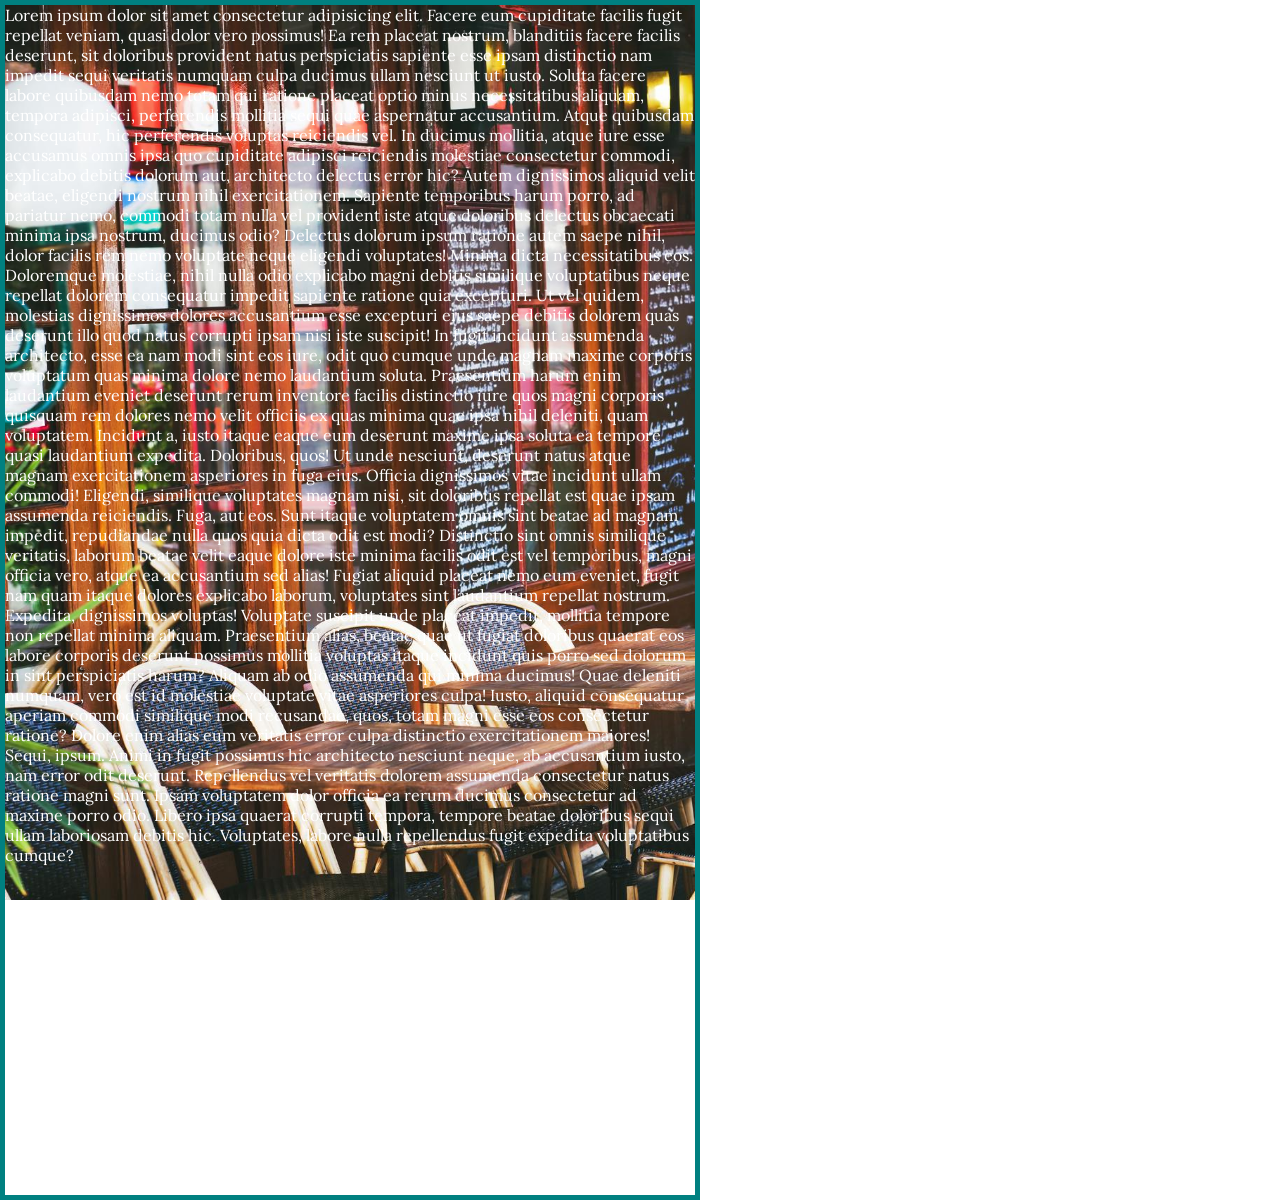
<file: session_2/index.html>
<!doctype html>
<html lang="en">
  <head>
    <meta charset="UTF-8" />
    <meta name="viewport" content="width=device-width, initial-scale=1.0" />

<!--  google-fonts link -->
<link rel="preconnect" href="https://fonts.googleapis.com">
<link rel="preconnect" href="https://fonts.gstatic.com" crossorigin>
<link href="https://fonts.googleapis.com/css2?family=Lora:ital,wght@0,400..700;1,400..700&family=Playwrite+NZ+Guides&display=swap"
 rel="stylesheet">


    <title>Document</title>


<!-- <style>
p{
    color: red;
}
</style> -->


<link rel="stylesheet" href="style.css">
  </head>
  <body>
   

<!-- <div class="test"> -->
    <!-- <p>Lorem ipsum dolor sit amet.</p> -->

<!-- <p class="par ">Lorem, ipsum dolor sit amet consectetur adipisicing elit. Culpa, nemo.</p>

<p>Lorem, ipsum dolor sit amet consectetur adipisicing elit. Culpa, nemo.</p> -->
<!-- </div> -->


<!-- <p class="tes-f">Lorem ipsum dolor sit amet, consectetur adipisicing elit. Impedit nam voluptatum maiores eaque voluptas enim.</p> -->

<!-- <div class="font-family">
  

<p>Lorem, ipsum dolor sit amet consectetur adipisicing elit. Nostrum odit culpa, recusandae nobis tempore id ipsam ratione! Quibusdam eligendi blanditiis nesciunt aliquam quas sed neque distinctio! Voluptatum at, assumenda provident praesentium quas consectetur laudantium ratione ea temporibus dolore! Dolore voluptas, assumenda soluta numquam doloribus harum vero qui quas iste enim blanditiis a obcaecati quod molestiae et at consequuntur, reiciendis consectetur. Adipisci facilis dolore magnam, optio suscipit molestias nostrum eius iste esse distinctio quibusdam consequatur, eaque voluptate quas tenetur obcaecati totam veritatis quod fuga. Obcaecati id quas exercitationem accusantium totam? Minus sit doloribus autem odit aliquid eius incidunt error maiores quia?</p>


</div>


<p class="tes-f">Lorem ipsum dolor sit amet, consectetur adipisicing elit. Impedit nam voluptatum maiores eaque voluptas enim.</p>

 -->






<div class="margin">
<!-- <p>Lorem ipsum, dolor sit amet consectetur adipisicing elit. Aliquam, debitis!</p> -->



<p>Lorem ipsum dolor sit amet consectetur adipisicing elit. Facere eum cupiditate facilis fugit repellat veniam, quasi dolor vero possimus! Ea rem placeat nostrum, blanditiis facere facilis deserunt, sit doloribus provident natus perspiciatis sapiente esse ipsam distinctio nam impedit sequi veritatis numquam culpa ducimus ullam nesciunt ut iusto. Soluta facere labore quibusdam nemo totam qui ratione placeat optio minus necessitatibus aliquam, tempora adipisci, perferendis mollitia sequi quae aspernatur accusantium. Atque quibusdam consequatur, hic perferendis voluptas reiciendis vel. In ducimus mollitia, atque iure esse accusamus omnis ipsa quo cupiditate adipisci reiciendis molestiae consectetur commodi, explicabo debitis dolorum aut, architecto delectus error hic? Autem dignissimos aliquid velit beatae, eligendi nostrum nihil exercitationem. Sapiente temporibus harum porro, ad pariatur nemo, commodi totam nulla vel provident iste atque doloribus delectus obcaecati minima ipsa nostrum, ducimus odio? Delectus dolorum ipsum ratione autem saepe nihil, dolor facilis rem nemo voluptate neque eligendi voluptates! Minima dicta necessitatibus eos. Doloremque molestiae, nihil nulla odio explicabo magni debitis similique voluptatibus neque repellat dolorem consequatur impedit sapiente ratione quia excepturi. Ut vel quidem, molestias dignissimos dolores accusantium esse excepturi eius saepe debitis dolorem quas deserunt illo quod natus corrupti ipsam nisi iste suscipit! In fugit incidunt assumenda architecto, esse ea nam modi sint eos iure, odit quo cumque unde magnam maxime corporis voluptatum quas minima dolore nemo laudantium soluta. Praesentium harum enim laudantium eveniet deserunt rerum inventore facilis distinctio iure quos magni corporis quisquam rem dolores nemo velit officiis ex quas minima quae ipsa nihil deleniti, quam voluptatem. Incidunt a, iusto itaque eaque eum deserunt maxime ipsa soluta ea tempore quasi laudantium expedita. Doloribus, quos! Ut unde nesciunt, deserunt natus atque magnam exercitationem asperiores in fuga eius. Officia dignissimos vitae incidunt ullam commodi! Eligendi, similique voluptates magnam nisi, sit doloribus repellat est quae ipsam assumenda reiciendis. Fuga, aut eos. Sunt itaque voluptatem omnis sint beatae ad magnam impedit, repudiandae nulla quos quia dicta odit est modi? Distinctio sint omnis similique veritatis, laborum beatae velit eaque dolore iste minima facilis odit est vel temporibus, magni officia vero, atque ea accusantium sed alias! Fugiat aliquid placeat nemo eum eveniet, fugit nam quam itaque dolores explicabo laborum, voluptates sint laudantium repellat nostrum. Expedita, dignissimos voluptas! Voluptate suscipit unde placeat impedit, mollitia tempore non repellat minima aliquam. Praesentium alias, beatae quae ut fugiat doloribus quaerat eos labore corporis deserunt possimus mollitia voluptas itaque incidunt quis porro sed dolorum in sint perspiciatis harum? Aliquam ab odio assumenda qui minima ducimus! Quae deleniti numquam, vero est id molestiae voluptate vitae asperiores culpa! Iusto, aliquid consequatur aperiam commodi similique modi recusandae, quos, totam magni esse eos consectetur ratione? Dolore enim alias eum veritatis error culpa distinctio exercitationem maiores! Sequi, ipsum. Animi in fugit possimus hic architecto nesciunt neque, ab accusantium iusto, nam error odit deserunt. Repellendus vel veritatis dolorem assumenda consectetur natus ratione magni sunt. Ipsam voluptatem dolor officia ea rerum ducimus consectetur ad maxime porro odio. Libero ipsa quaerat corrupti tempora, tempore beatae doloribus sequi ullam laboriosam debitis hic. Voluptates, labore nulla repellendus fugit expedita voluptatibus cumque?</p>
</div>










  </body>
</html>
</file>
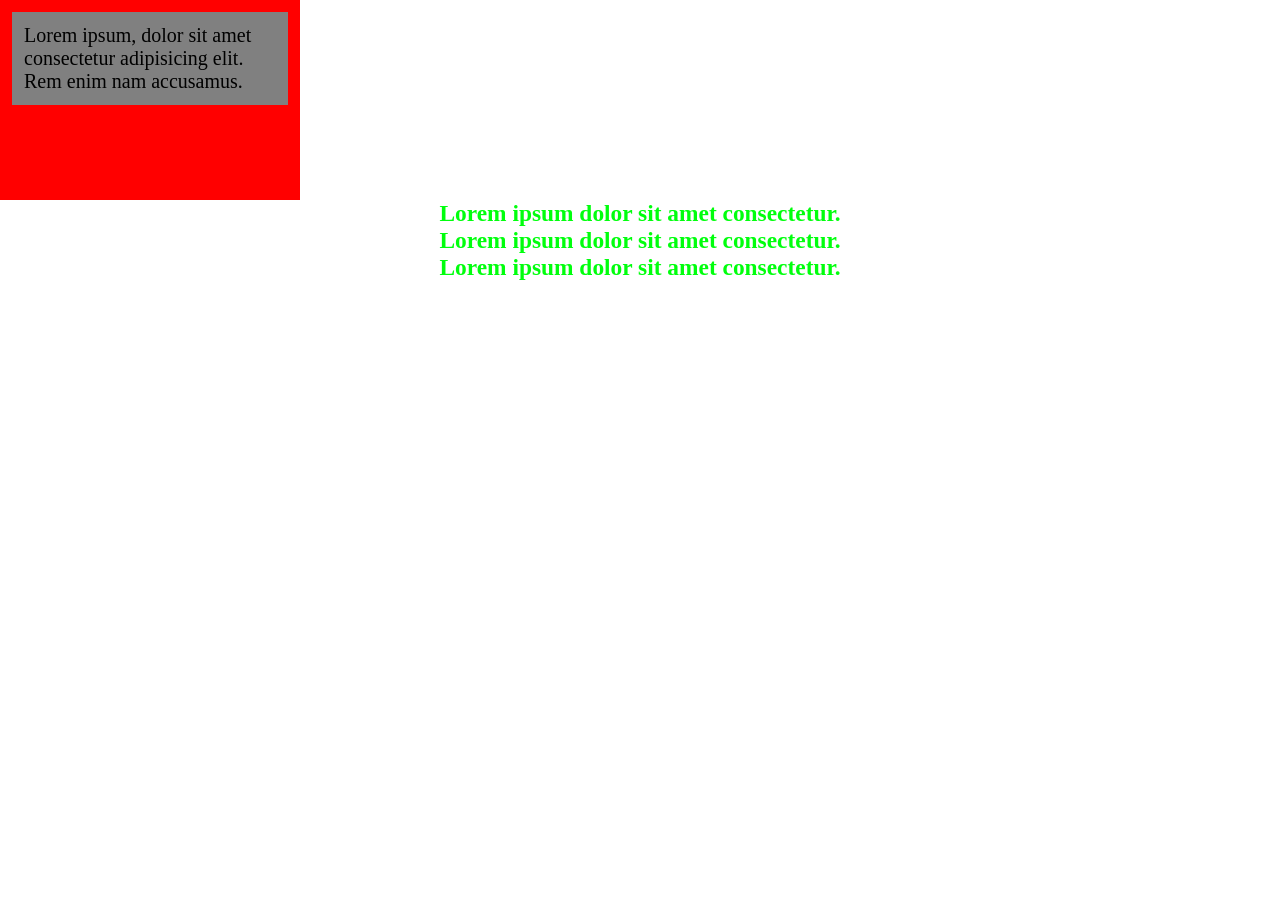
<file: session_3/index.html>
<!DOCTYPE html>
<html lang="en">
<head>
    <meta charset="UTF-8">
    <meta name="viewport" content="width=device-width, initial-scale=1.0">
    <title>Document</title>
    <link rel="stylesheet" href="style.css">
</head>
<body>



  <!--position-->  
  <!-- <p>Lorem ipsum dolor sit amet consectetur adipisicing elit. Beatae, laborum!</p>  
<div class="conatiner">
    <div class="parent">
        <p>Lorem ipsum dolor sit amet consectetur adipisicing elit.</p>

    <div class="test">
   </div>
        <p>Lorem ipsum dolor sit amet consectetur adipisicing elit.</p>

</div>
</div>
  <p>Lorem ipsum dolor sit amet consectetur adipisicing elit. Beatae, laborum!</p>  

<div class="fix"></div>
<h2>welcome </h2>

<p>Lorem ipsum dolor, sit amet consectetur adipisicing elit. Iusto enim doloribus, dolor vero voluptas dolorem minima tempora veritatis. Illum quibusdam, corrupti quae obcaecati tenetur distinctio beatae unde aut saepe minus maxime debitis earum aliquam dignissimos voluptatem, reiciendis atque? In eaque amet dolore, atque iste magni dolores sint voluptatem, harum ab quae ea praesentium veritatis quam? Vitae, sunt. Reprehenderit odio ipsum doloribus exercitationem laborum similique deleniti saepe minus dolor vel fugit, quas labore totam temporibus aut, illo minima rerum reiciendis esse accusamus architecto consequatur accusantium nesciunt. At obcaecati ea, dicta porro velit, magni fugiat quam quod quasi tempore reiciendis itaque consequatur deserunt dolorum doloremque perspiciatis! Animi magni omnis nostrum? Cumque porro quae sunt suscipit delectus veniam sint, illum earum saepe eos dolorum a placeat, cum libero laboriosam vel alias omnis necessitatibus aut qui. Esse, sint ipsum? Minima voluptatum reprehenderit sequi saepe adipisci eum unde aliquam laborum, sunt placeat omnis quam eos earum, dolore tempore, rem ipsum ad. Eos explicabo accusantium officiis perspiciatis. Laudantium necessitatibus, cumque temporibus excepturi pariatur voluptas ullam maiores illum fuga eos vel? Aut ratione iure repudiandae ea asperiores deleniti numquam id aperiam blanditiis temporibus obcaecati amet, maiores sit itaque magni quod quis nesciunt repellat similique voluptatum odit provident possimus dolorum. Reprehenderit dicta laborum dolores voluptatibus debitis voluptates corrupti unde, qui nisi harum quisquam blanditiis eos non minus placeat enim voluptate corporis repellendus ullam saepe nemo ipsum libero sed. Sequi maiores ad sit repellat, id numquam. Accusamus atque quas asperiores distinctio exercitationem nam voluptatibus in eius ipsum velit possimus reiciendis inventore soluta voluptatum ratione, veritatis tempora repellendus ea aut? Quibusdam beatae facere earum. Cum nisi, dolorem eligendi aut distinctio perferendis. Nulla nostrum doloremque hic aperiam commodi odio, aut voluptatum velit adipisci, amet quam tempora deserunt soluta expedita labore aliquam placeat nisi maxime distinctio accusamus porro ab perferendis? At voluptates, eos sapiente nostrum illo molestias officiis aut? Pariatur tenetur harum, ipsum sequi ea similique esse provident delectus! Totam nihil reiciendis excepturi vel quo magni maxime, magnam aspernatur sequi sapiente eligendi hic, ratione temporibus id eveniet similique aperiam praesentium cumque laboriosam, earum modi? Illum quidem esse nostrum qui accusantium vitae. Repudiandae perferendis maiores quis mollitia in enim unde, cupiditate ipsa blanditiis deleniti necessitatibus aspernatur sapiente possimus inventore libero obcaecati repellendus aperiam qui nemo eveniet eius perspiciatis laudantium distinctio repellat. Saepe accusantium est natus sunt in, eius optio totam quod deleniti maxime iure aspernatur illo ab atque voluptatibus aliquam dolor laborum eos omnis modi quo quam necessitatibus temporibus distinctio. Sunt ratione esse illo distinctio debitis sint possimus voluptate rem excepturi iste? Vero quasi quos aut necessitatibus vitae tempora eius, cumque assumenda modi provident aliquam veritatis aspernatur corrupti. Labore cupiditate consequuntur ipsa, praesentium cum eaque tempore voluptates iusto ad nesciunt, maiores, dicta quibusdam optio vel. Consequatur placeat nobis, accusantium ratione ipsam, eum at corrupti temporibus saepe error, sint possimus voluptatem ullam cupiditate quibusdam porro et nesciunt unde non quisquam architecto? Minus, quis iusto eaque culpa unde esse voluptate eius commodi accusamus laboriosam. Earum commodi ullam, temporibus tenetur fugit asperiores qui explicabo dolor maiores tempore aut cumque adipisci nobis eaque possimus blanditiis error enim perferendis necessitatibus nisi repellendus nesciunt cupiditate placeat libero. Sequi tenetur quis tempore repellat repellendus sint! Deserunt ab nesciunt dolores quis atque consectetur eveniet, tempora recusandae cumque ut ducimus quasi quisquam. Temporibus fuga nemo soluta non inventore beatae hic exercitationem quis odit qui, in amet? Deleniti ipsa odit, at deserunt, autem dolorum numquam illo, dolorem veritatis aut vitae. Expedita, dolor distinctio nesciunt sunt recusandae dolorum ratione, tempore assumenda dicta amet eligendi ipsum totam illo dolores harum ea deserunt sed nam rem repellat. Tenetur nam rem eum eveniet, provident dolor sint natus aliquid cupiditate deleniti. Ab repellat molestiae, cum magni in consequuntur adipisci soluta deserunt non incidunt enim iure. Ipsa eligendi hic nulla? Nulla, doloribus qui laudantium maxime nam, molestias optio, eum harum amet unde quaerat est magnam quam iste culpa labore voluptates eligendi. Sapiente blanditiis aliquid rerum consectetur, eos adipisci nesciunt? Nulla itaque voluptas maxime, animi nesciunt distinctio, non porro assumenda natus doloremque tempore dolorum sit odit expedita. Similique, sit laboriosam. Veritatis voluptatibus cumque fugiat vel inventore repellendus, beatae nemo sequi quibusdam nulla, officiis possimus. Aperiam ullam vitae qui totam, quaerat a? Adipisci quos recusandae at error provident, facere possimus sit fuga earum praesentium ut quod eum quae nesciunt ex ea eius saepe incidunt, placeat harum laudantium et. Vero sint, excepturi, illum amet ipsam mollitia facere totam odio voluptatem voluptas quae! Voluptatum temporibus at ipsa suscipit eum magnam voluptates ad et porro sit sequi aliquid saepe quis eligendi laborum quod unde, aliquam similique accusantium nesciunt numquam iste. Earum ipsam ipsa porro quisquam quos harum aperiam magnam, asperiores unde ipsum, magni optio, doloribus voluptas adipisci a maiores fuga alias. Sapiente, dolore. Quia suscipit eius provident qui temporibus soluta recusandae eligendi officia, perferendis explicabo impedit eveniet. Nemo, enim ratione necessitatibus culpa atque similique cupiditate. Omnis alias quam animi impedit distinctio voluptate molestias tenetur ducimus ipsam. Blanditiis nisi dolorum mollitia eaque quam dolores quia ut fugiat, temporibus accusamus laborum, alias eum. Magni, eveniet error. Aperiam laudantium harum iusto et necessitatibus vel. Ab, quaerat, quam fugiat quas quod cupiditate obcaecati non odio incidunt vero, sapiente dolorem quisquam officia eum aut ratione blanditiis repudiandae deleniti illum harum recusandae laudantium at ipsam tenetur. Tenetur sapiente pariatur quam ad explicabo natus delectus, ipsum saepe eaque eveniet laboriosam maiores assumenda modi doloribus reprehenderit a provident similique aliquam suscipit consequatur. Nisi, atque soluta ducimus dolor ipsa non at beatae in similique corporis labore tenetur expedita distinctio incidunt porro totam quidem fugiat quo voluptas vitae laborum doloribus! Incidunt necessitatibus at iusto doloribus, earum ex asperiores culpa quaerat perspiciatis tempora architecto magnam dolorum laborum ipsam officiis veniam reiciendis quia soluta nisi iure provident molestiae! Ipsa tenetur illo corporis, similique quod assumenda aliquid saepe soluta aperiam voluptatum magni animi fugit obcaecati voluptas, exercitationem sint ab cumque! Repellat eius aspernatur illum. Illo harum, quis perspiciatis maiores ut corporis odit, inventore aliquid consectetur, nobis aperiam corrupti vero tempora non ducimus est velit commodi? Corrupti ratione ullam repudiandae eius reprehenderit non porro, tempore ipsa perspiciatis suscipit vel sequi repellat eum, nulla quidem eligendi quaerat laudantium veritatis. Ullam, consequatur! Aliquam consectetur perferendis repellendus architecto doloremque illum, eum ab veritatis qui. Dignissimos, provident vero voluptatum error saepe maxime quidem laborum pariatur consequuntur porro neque cumque expedita quisquam perferendis soluta odio non maiores dicta obcaecati, fuga corporis iusto quaerat? Porro magnam iure nemo dolores voluptas cum voluptatem culpa ex! Quis veritatis nisi, fugiat eos sunt nihil excepturi odio porro officiis distinctio facilis odit earum neque recusandae obcaecati maiores labore vitae quas inventore iure impedit quam sed animi et! Vel tempora natus incidunt, nam consequatur quas rem tempore excepturi, atque, doloribus soluta! Aut molestiae dolorum autem odit molestias! Laudantium optio obcaecati sed cumque ad voluptate hic sunt quisquam incidunt, esse quae in natus, quas accusamus aliquam odit nihil debitis a facere quasi aspernatur maiores, iure autem laborum! Dolor officia, alias doloremque asperiores nesciunt accusamus vitae ea maiores illum amet, sint eveniet iusto ut vero voluptate quos nisi sit ducimus doloribus sequi animi id. Asperiores, similique rem! Veritatis laborum quia, culpa neque minima illum blanditiis eaque molestiae sint unde consequuntur impedit, iure, natus asperiores tempore. Distinctio, nulla. Repellendus aut excepturi ipsa eius iste quasi veritatis porro, placeat blanditiis autem! Voluptatem, praesentium.</p> 


<div class="one">one</div>
<div class="two">two</div>
<div class="three">three</div> -->



<!-- overflow -->



<!-- <div class="over">
  <p>Lorem ipsum dolor sit amet consectetur adipisicing elit. Qui fugit corporis suscipit esse iste dignissimos pariatur, nesciunt cumque veniam. Id veniam dicta est molestiae molestias consectetur! Hic, itaque cupiditate praesentium laudantium eveniet doloremque quam non eligendi odit eum sed eaque enim libero nesciunt. Ipsum asperiores vitae labore, id fuga incidunt accusantium tempora magni mollitia porro hic maiores totam officiis praesentium tenetur ratione vero. Illum est odio aliquid quia, perferendis quas ab officia natus corporis reiciendis ullam? Nulla neque enim alias vitae possimus quas nemo reiciendis ratione, placeat deserunt, ut quos culpa praesentium, fuga beatae facilis quod aperiam accusantium repellendus eius eum rem magni impedit. Voluptatibus ut soluta doloribus cumque expedita modi quam eius error odio. Ex laudantium, corrupti delectus quasi et perferendis laborum quae adipisci eum molestiae labore facilis laboriosam? Mollitia veritatis, inventore quos soluta in consectetur, velit et distinctio voluptates aliquid aspernatur, perspiciatis voluptatum possimus accusantium provident ullam ea iusto. Pariatur quia modi voluptatem qui veritatis magnam esse, sapiente quod cumque, at animi quidem quam officia aliquid mollitia voluptate quibusdam placeat deserunt vero. Ipsam assumenda laborum recusandae sit quos necessitatibus illum nam. Eos, minus natus ad quae illo harum autem et sed praesentium, sunt aspernatur. Reprehenderit error aliquam soluta.</p>
</div> -->

<!-- float problem  -->
<!-- <ul>
  <li>Home</li>
  <li>About</li>
  <li>Content</li>
  <li>Galary</li>
  <div class="clr"></div>
</ul> -->


<!-- collapse margin  -->
<!-- <div class="pa">
  <div class="ch"></div>
</div> -->


<!---hidden element -->
<!-- <p>Lorem ipsum dolor sit amet consectetur adipisicing elit. Quia, amet?</p> -->
<!-- <div class="hidden">
  <p>Lorem ipsum dolor sit amet consectetur adipisicing elit. Atque ullam aliquam, molestias cum est deserunt accusantium voluptate similique ipsa quibusdam!</p>
</div>
<p>Lorem ipsum dolor sit amet consectetur adipisicing elit. Quia, amet?</p> -->



<!--sementaic tags  -->

<!-- <header>
  <nav></nav>
  <div>

  </div>
</header>

<section>

</section>

<article></article>

<figure><img src="" alt="">
<figcaption></figcaption>
</figure>


<aside></aside>
<main></main>

<footer></footer> -->



<!--- id -->
<!-- <div id="impo"></div> -->






<!-- <header>
  
<nav>
  <ul>
  <li><a href="#home">HOME</a></li>
  <li><a href="#about">ABOUT</a></li>
  <li><a href="#content">CONTENT</a></li>
  <li><a href="#galary">GALARY</a></li>
  <div class="clr"></div>
</ul>
</nav>
</header>



<section id="home" class="home">
<h2>Home</h2> -->

<!-- <label for="#user">User Name</label>
<input type="text" name="name" id="user"> -->
<!-- <label for="user">User Name</label>
<input type="text" name="" id="user">

</section>

<section id="about" class="about">
<h2>about</h2>

</section>

<section id="content" class="content">
<h2>content</h2>

</section>

<section id="galary" class="galary">
<h2>galary</h2>

</section> -->




<!-- 
<div class="transform"></div> -->




<!--after & before -->


<div class="com">

<!-- <p>Lorem ipsum, dolor sit amet consectetur adipisicing elit. Rem enim nam accusamus.</p> -->

<div>
<p>Lorem ipsum, dolor sit amet consectetur adipisicing elit. Rem enim nam accusamus.</p>

</div>

<!-- <p>Lorem ipsum, dolor sit amet consectetur adipisicing elit. Rem enim nam accusamus.</p> -->

</div>
<span></span>
<h3>Lorem ipsum dolor sit amet consectetur.</h3>
<h3>Lorem ipsum dolor sit amet consectetur.</h3>
<h3>Lorem ipsum dolor sit amet consectetur.</h3>

</body>
</html>
</file>
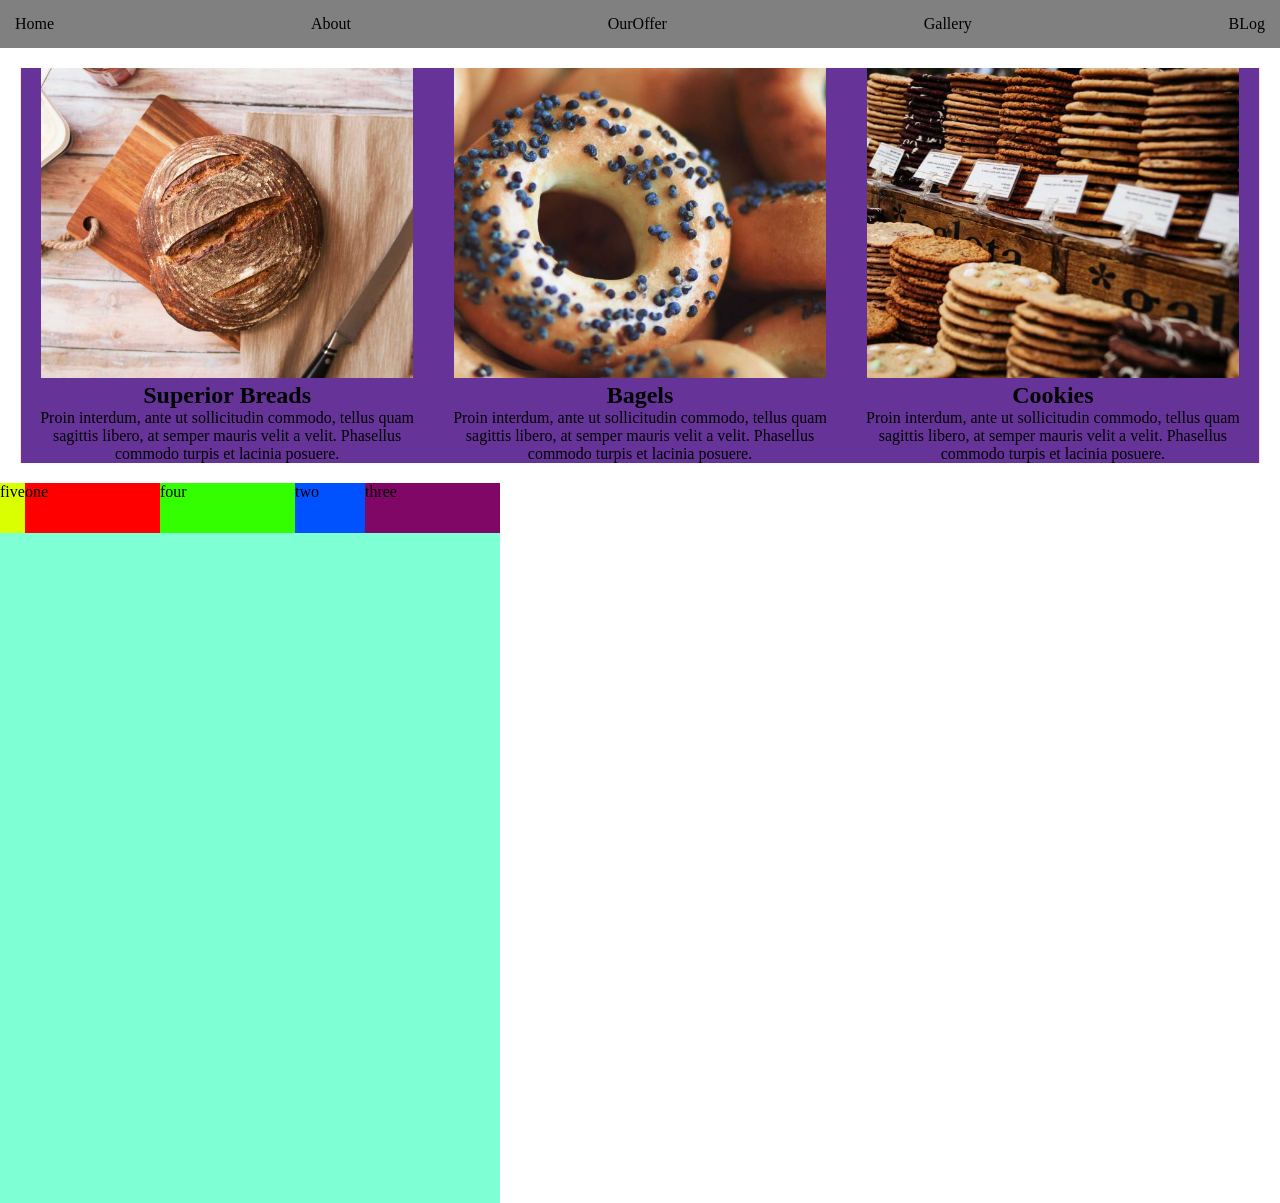
<file: session_4/index.html>
<!DOCTYPE html>
<html lang="en">
<head>
    <meta charset="UTF-8">
    <meta name="viewport" content="width=device-width, initial-scale=1.0">
    <title>Document</title>

    <!-- <link rel="stylesheet" href="https://cdnjs.cloudflare.com/ajax/libs/font-awesome/7.3.0/css/all.min.css" integrity="sha512-ApSLB1Pd3/bZN8fWB/RG9YhN/7bd9Hkf3AGaE2mPfebjrxagjuBtx2GcgdqIlJkUzwylBo61r9Xa9NmgBI0swA=="
     crossorigin="anonymous" referrerpolicy="no-referrer" /> -->

<link rel="stylesheet" href="css/all.min.css">
    <link rel="stylesheet" href="css/style.css">
</head>
<body>


<!-- 
    <h1>Web Design</h1>
    <h2>CONTENT</h2> -->
    
<!-- <i class="fa-solid fa-house"></i> -->

<!-- 
<div class="icons">
    <i class="fa-solid fa-alarm-clock fa-5x"></i>
<i class="fa-brands fa-audible"></i>
<i class="fa-solid fa-spoon fa-2xl"></i>
</div>


<ul class="fa-ul">
  <li>
    <span class="fa-li"><i class="fa-brands fa-spin fa-apple"></i></span>List icons can
  </li>
  <li>
    <span class="fa-li"><i class="fa-solid fa-spoon  fa-rotate-180"></i></span>be used to
  </li>
  <li>
    <span class="fa-li"><i class="fa-solid fa-spinner fa-pulse"></i></span>replace bullets
  </li>
  <li>
    <span class="fa-li"><i class="fa-regular fa-square"></i></span>in lists
  </li>
</ul>
 -->


  <div class="fa-3x">
      <!-- <i class="fa-solid fa-butterfly fa-float" style="--fa-animation-duration: 2s;"></i> -->


  <!-- <i class="fa-solid fa-heart fa-beat" style="--fa-beat-scale: 2.0;"></i> -->
</div>


<!-- <div class="fa-3x">
  <i class="fa-solid fa-ghost fa-float"></i>
  <i class="fa-solid fa-feather fa-float"></i>
  <i class="fa-solid fa-butterfly fa-float" style="--fa-animation-duration: 2s;"></i>
  <i class="fa-solid fa-balloon fa-float" style="--fa-float-height: .5em;"></i>
</div> -->


<!--- animation  -->

<!-- <div class="anim">

</div> -->


<!-- <header></header> -->

<!-- <img class="taxi" src="images/taxi.png" alt=""> -->


<!-- <h1>Web</h1> -->




<nav>
  <ul>
    <li>Home</li>
    <li>About</li>
    <li>OurOffer</li>
    <li>Gallery</li>
    <li>BLog</li>
  </ul>
</nav>


<div class="meals">


  <div class="meal">
    <img src="images/ben-garratt-134774-600x500.jpg" alt="">
    <h2>Superior Breads</h2>
    <p>Proin interdum, ante ut sollicitudin commodo, tellus quam sagittis libero, at semper mauris velit a velit. Phasellus commodo turpis et lacinia posuere.</p>
  </div>

    <div class="meal">
    <img src="images/stas-ovsky-123540-600x500.jpg" alt="">
    <h2>Bagels</h2>
    <p>Proin interdum, ante ut sollicitudin commodo, tellus quam sagittis libero, at semper mauris velit a velit. Phasellus commodo turpis et lacinia posuere.</p>
  </div>

    <div class="meal">
    <img src="images/clem-onojeghuo-206832-600x500.jpg" alt="">
    <h2>Cookies</h2>
    <p>Proin interdum, ante ut sollicitudin commodo, tellus quam sagittis libero, at semper mauris velit a velit. Phasellus commodo turpis et lacinia posuere.</p>
  </div>






</div>




<div class="test">
  <div class="one">one</div>
  <div class="two">two</div>
  <div class="three">three</div>
  <div class="four">four</div>
  <div class="five">five</div>
</div>



</body>
</html>
</file>
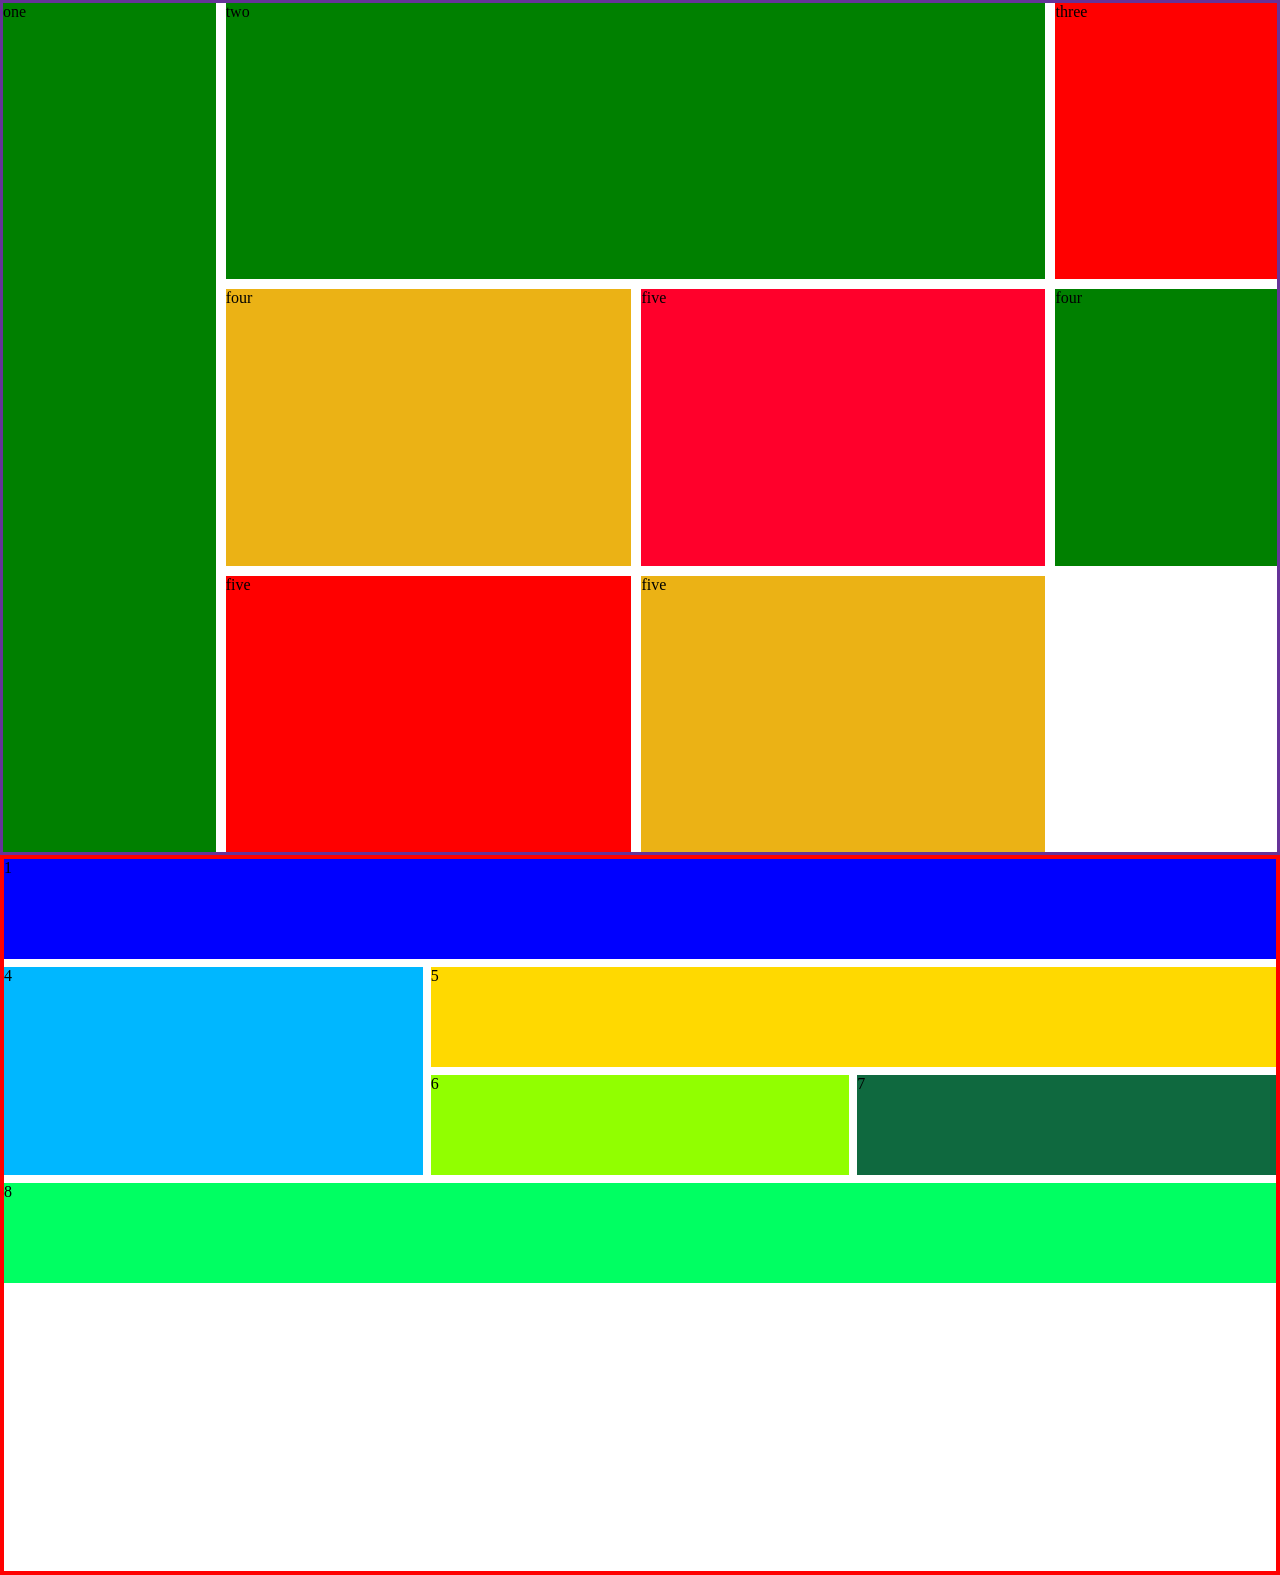
<file: session_5_front/index.html>
<!DOCTYPE html>
<html lang="en">
<head>
    <meta charset="UTF-8">
    <meta name="viewport" content="width=device-width, initial-scale=1.0">
    <title>Document</title>
    <link rel="stylesheet" href="css/style.css">
</head>
<body>
    

<!--  
1-display
2-float
3-flexbox
4-css grid

-->


<div class="container">
    
<div class="one item">one</div>
<div class="two item">two</div>
<div class="three item">three</div>
<div class="four item">four</div>
<div class="five item">five</div>

<div class="item6 item">four</div>
<div class="item7 item">five</div>
<div class="item8 item">five</div>

</div>




<div class="parent">
    <div class="div1">1</div>
    <div class="div4">4</div>
    <div class="div5">5</div>
    <div class="div6">6</div>
    <div class="div7">7</div>
    <div class="div8">8</div>
</div>
    



</body>
</html>
</file>
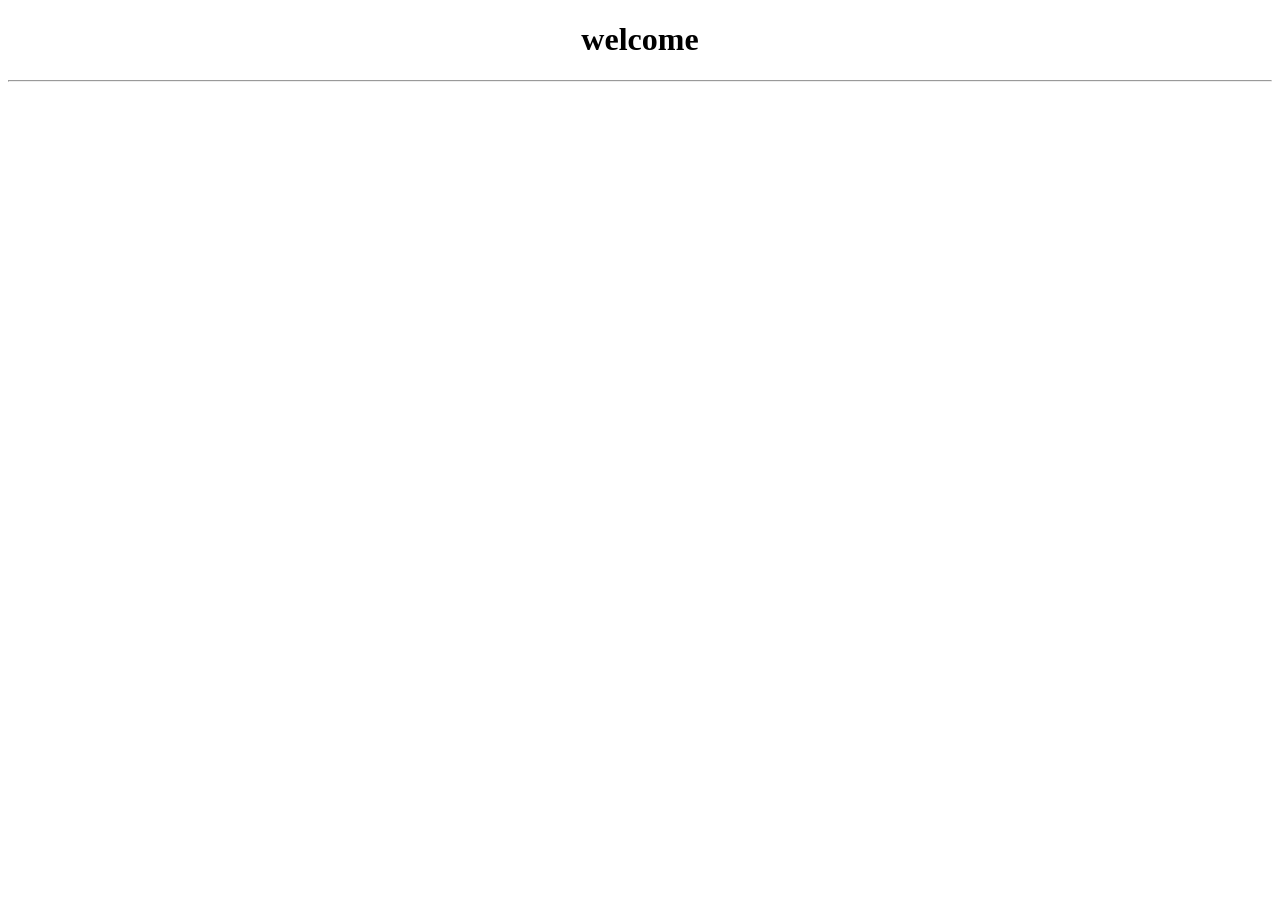
<file: session_1/about.html>
<!DOCTYPE html>
<html lang="en">
<head>
    <meta charset="UTF-8">
    <meta name="viewport" content="width=device-width, initial-scale=1.0">
    <title>Document</title>

<link rel="stylesheet" href="style.css">


<!-- <style>
 h1{
    background-color: red;
    text-align: center;
    color: green;
 }
</style> -->


</head>
<body>
    <h1>welcome </h1>
<!--css 
1-internal
2-inline
3-external
-->




<!-- <h2>Lorem ipsum dolor sit amet, consectetur adipisicing elit. Fuga, architecto!</h2>
<h2 class="head-2 head-color">Lorem ipsum dolor sit amet, consectetur adipisicing elit. Fuga, architecto!</h2>
<h2 class="head-2">Lorem ipsum dolor sit amet, consectetur adipisicing elit. Fuga, architecto!</h2>
<h2>Lorem ipsum dolor sit amet, consectetur adipisicing elit. Fuga, architecto!</h2>
<h2>Lorem ipsum dolor sit amet, consectetur adipisicing elit. Fuga, architecto!</h2>
<h2>Lorem ipsum dolor sit amet, consectetur adipisicing elit. Fuga, architecto!</h2>
<h2>Lorem ipsum dolor sit amet, consectetur adipisicing elit. Fuga, architecto!</h2>
<h2>Lorem ipsum dolor sit amet, consectetur adipisicing elit. Fuga, architecto!</h2>
<h2>Lorem ipsum dolor sit amet, consectetur adipisicing elit. Fuga, architecto!</h2> -->

<hr>

<!-- <div class="item1">

    <h2>Lorem ipsum dolor sit.</h2>
    <p>Lorem, ipsum dolor sit amet consectetur adipisicing elit. Dolores, ipsum
        .</p>
    <button>ok</button>

</div> -->


<div class="parent">
    <div class="chiled"></div>
</div>



</body>
</html>
</file>
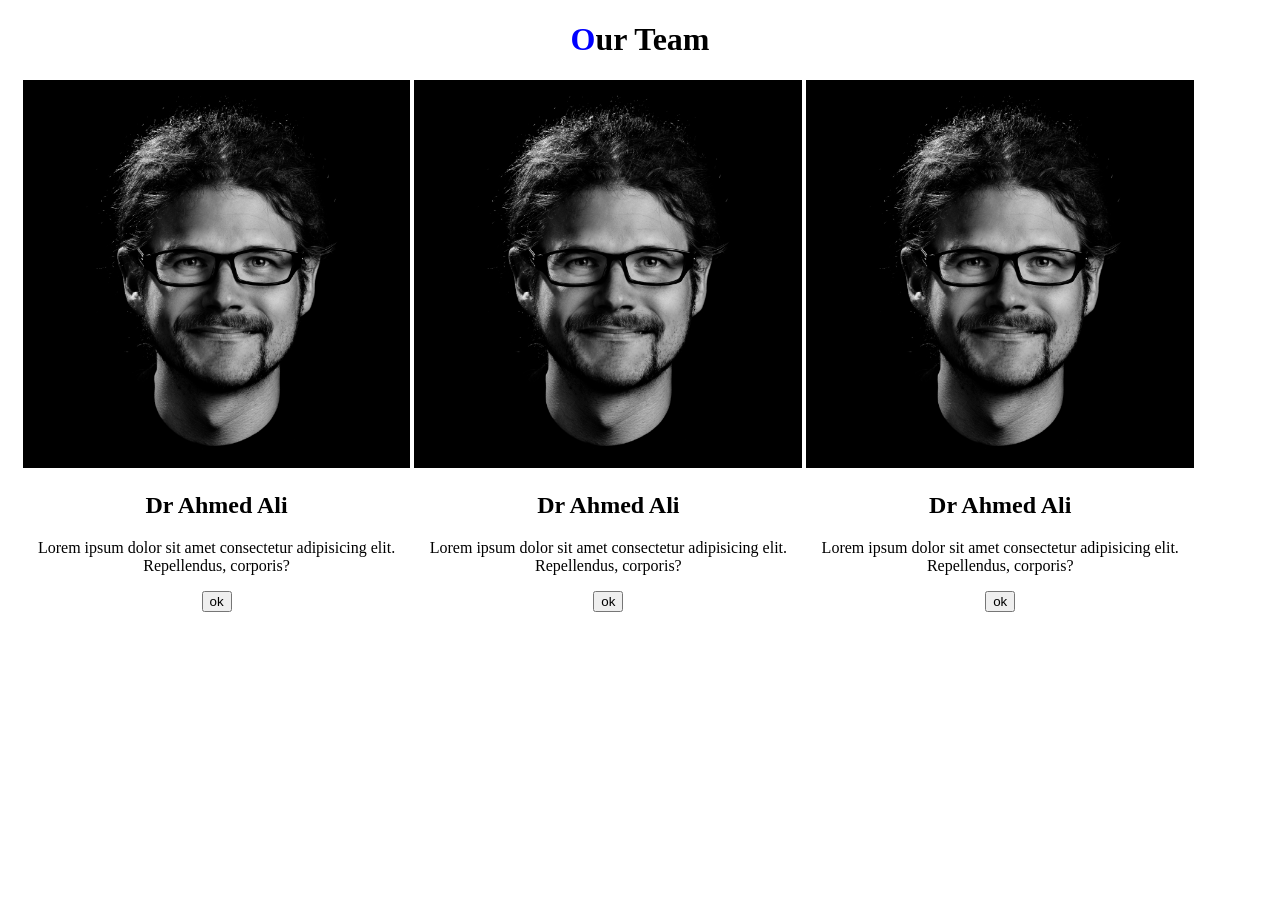
<file: session_1/ex1.html>
<!DOCTYPE html>
<html lang="en">
<head>
    <meta charset="UTF-8">
    <meta name="viewport" content="width=device-width, initial-scale=1.0">
    <title>Document</title>
    <link rel="stylesheet" href="style.css">
</head>
<body>
    
    <!--inline element   a  img
    block element  h p div
    -->
    
<!-- <a href="">GOOGLE</a>
<a href="">GOOGLE</a>
<a href="">GOOGLE</a>
<a href="">GOOGLE</a>
<a href="">GOOGLE</a>


<h2>Lorem ipsum dolor sit amet.</h2>
<h2>Lorem ipsum dolor sit amet.</h2>
<h2>Lorem ipsum dolor sit amet.</h2>
<h2>Lorem ipsum dolor sit amet.</h2>
<h2>Lorem ipsum dolor sit amet.</h2> -->

<h1><span>O</span>ur Team</h1>

<div class="item">

    <div class="inner-item">
   <img src="images/two.png" alt="">
   <h2>Dr Ahmed Ali</h2>
   <p>Lorem ipsum dolor sit amet consectetur adipisicing elit. Repellendus, corporis?</p>
   <button>ok</button>
    </div>


        <div class="inner-item">
   <img src="images/two.png" alt="">
   <h2>Dr Ahmed Ali</h2>
   <p>Lorem ipsum dolor sit amet consectetur adipisicing elit. Repellendus, corporis?</p>
   <button>ok</button>
    </div>



        <div class="inner-item">
   <img src="images/two.png" alt="">
   <h2>Dr Ahmed Ali</h2>
   <p>Lorem ipsum dolor sit amet consectetur adipisicing elit. Repellendus, corporis?</p>
   <button>ok</button>
    </div>


</div>


</body>
</html>
</file>
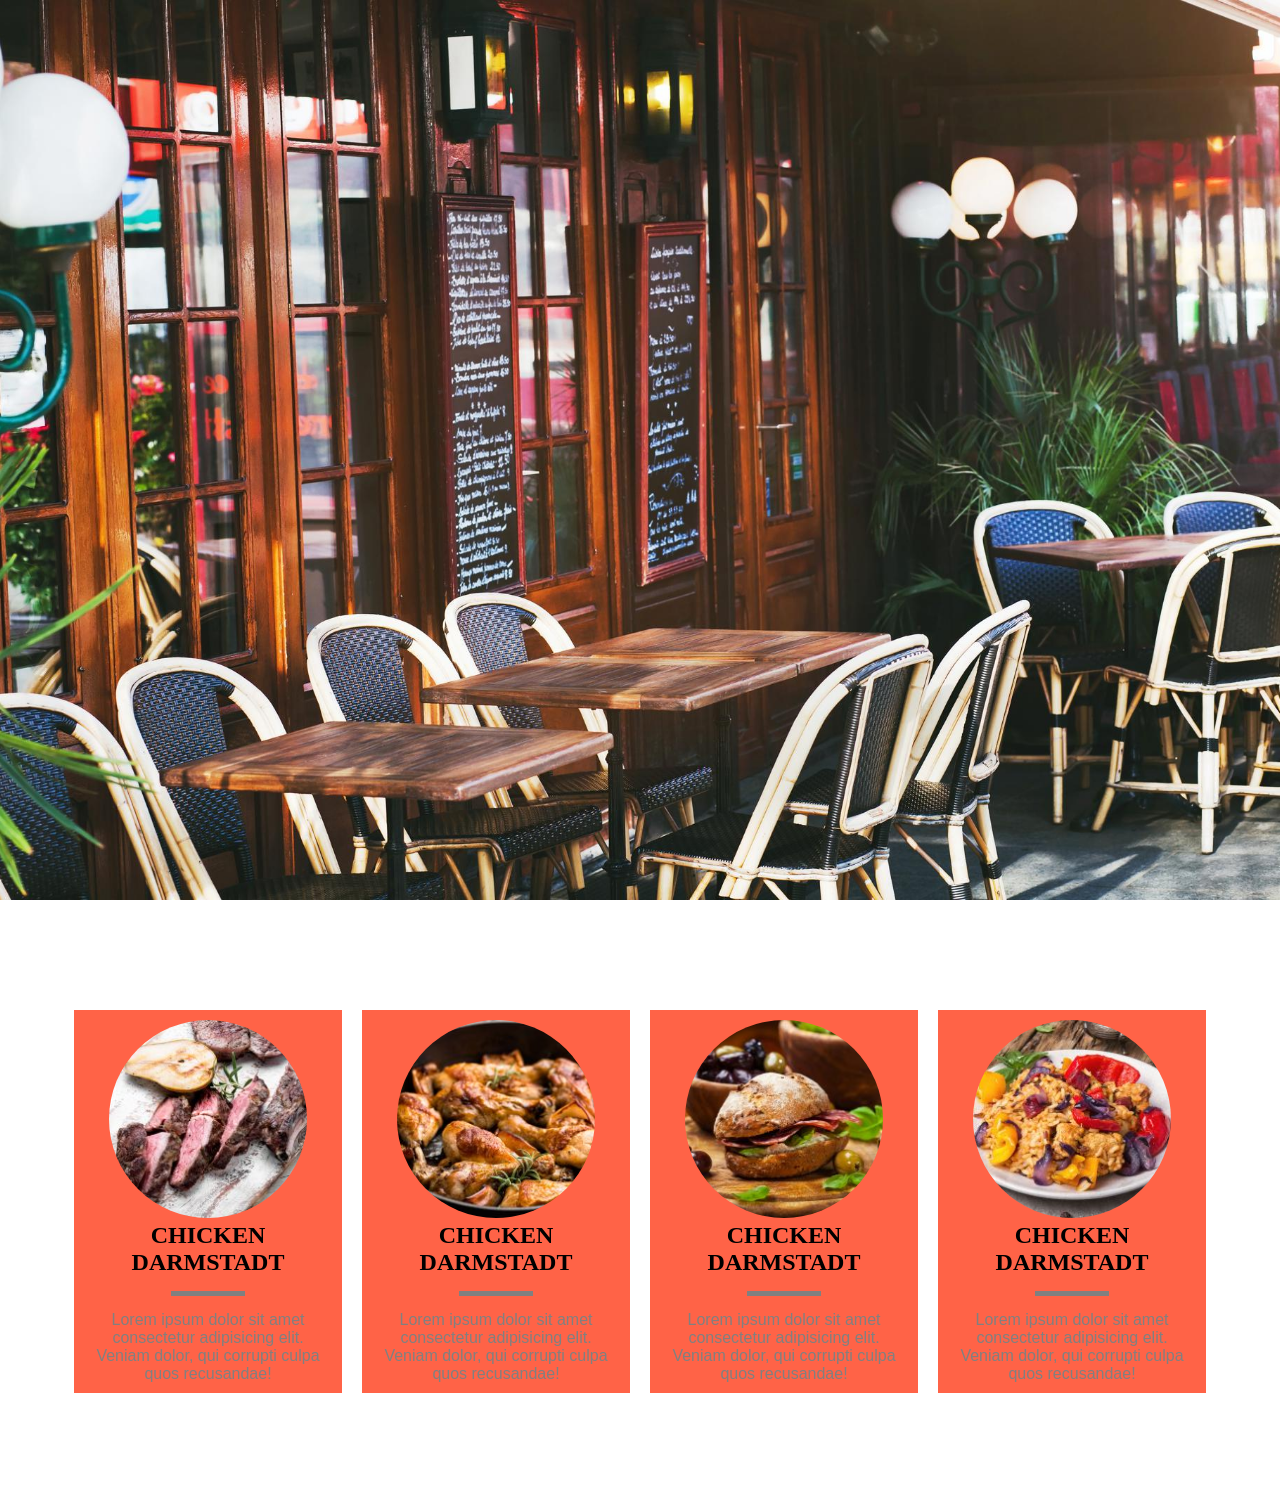
<file: session_2/floatEx.html>
<!DOCTYPE html>
<html lang="en">
<head>
    <meta charset="UTF-8">
    <meta name="viewport" content="width=device-width, initial-scale=1.0">
    <title>Document</title>
    <link rel="stylesheet" href="style.css">
</head>
<body>





<!-- 
<div class="testM">
    <p>Lorem ipsum, dolor sit amet consectetur adipisicing elit. Cumque quia expedita inventore, earum optio cupiditate.</p>
</div> -->

<!-- <h2>Lorem ipsum dolor sit amet consectetur adipisicing elit. Incidunt, nisi.</h2>
<h2>Lorem ipsum dolor sit amet consectetur adipisicing elit. Incidunt, nisi.</h2>
<h2>Lorem ipsum dolor sit amet consectetur adipisicing elit. Incidunt, nisi.</h2>
<h2>Lorem ipsum dolor sit amet consectetur adipisicing elit. Incidunt, nisi.</h2> -->

<header></header>


    
<div class="meals">
    <div class="meal">
       <div class="inner">
         <img src="images/rigel-food-sec-2-img1-200x200.jpg" alt="">
        <h2>CHICKEN DARMSTADT</h2>
        <div class="line"></div>
        <p>Lorem ipsum dolor sit amet consectetur adipisicing elit. Veniam dolor, qui corrupti culpa quos recusandae!</p>

       </div>
    </div>

        <div class="meal">
       <div class="inner">
         <img src="images/rigel-food-sec-2-img3-200x200.jpg" alt="">
        <h2>CHICKEN DARMSTADT</h2>
        <div class="line"></div>
        <p>Lorem ipsum dolor sit amet consectetur adipisicing elit. Veniam dolor, qui corrupti culpa quos recusandae!</p>

       </div>
    </div>

    <div class="meal">
        <div class="inner">
            <img src="images/rigel-food-sec-2-img4-200x200.jpg" alt="">
        <h2>CHICKEN DARMSTADT</h2>
        <div class="line"></div>
        <p>Lorem ipsum dolor sit amet consectetur adipisicing elit. Veniam dolor, qui corrupti culpa quos recusandae!</p>

        </div>
    </div>


        <div class="meal">
       <div class="inner">
         <img src="images/rigel-food-sec-2-img5-200x200.jpg" alt="">
        <h2>CHICKEN DARMSTADT</h2>
        <div class="line"></div>
        <p>Lorem ipsum dolor sit amet consectetur adipisicing elit. Veniam dolor, qui corrupti culpa quos recusandae!</p>

       </div>
    </div>
    
    <div class="clr"></div>
    <!-- <p>Lorem ipsum dolor sit.</p> -->

</div>


</body>
</html>
</file>
<file: session_2/style.css>
/* body{
    background-color:blue ;

} */
body {
  font-family: "Lora", serif;
}

*{
    box-sizing: border-box;
    padding: 0;
    margin: 0;
}
.par {
  color: tomato;
}

/*  /////////////////////////////////// //////////////////////////////////////////      */

/*border 
width
color
style
*/

.test {
  /* background-color: blue; */
  width: 300px;
  height: 300px;
  text-align: center;
  /* border-width: 10px;
    border-style: dashed;
    border-color: red; */
  border: 10px solid green;
  /* border-bottom: 10px dotted green; */
  /* border-top: 10px dotted green;
    border-right: 10px dotted green;
    border-left: 10px dotted green; */
  /* border-radius: 50%; */
  border-top-left-radius: 50%;
  border-bottom-right-radius: 50%;
}

/*  //////////////////////////////////////////////////////////////////////////////////////////////// ***/

/*  FONTS
1- font-size  [ 16px = 100%]    default =>16px
2-font-weight 100  900           default =>400
3-font-style   normal italic
3-font-family
*/
.tes-f {
  text-align: center;
  font-size: 20px;
  font-weight: 400;
  font-style: normal;
  /* font-family: 'Segoe UI', Tahoma, Geneva, Verdana, sans-serif; */
}
.font-family {
  font-family: "Playwrite NZ Guides", cursive;
}

/*  //////////////////////////////////////////////////////////////////////////////////////////////// ***/
/*
Spacing  
margin    top   right   bottom   left 
          auto

padding
*/

.margin {
  /* width: 200px;
  height: 200px;
  background-color: tomato; */
  /* margin-top: 100px;
    margin-left: 100px;
    margin-right: 100px;
    margin-bottom: 100px; */
  /* margin: 100px auto; */
  /* padding-top: 10px;
    padding-left: 10px;
    padding-right: 10px;
    padding-bottom: 10px; */
  /* padding: 10px;
  border: 5px solid red;
  text-align: center; */
}







/*  //////////////////////////////////////////////////////////////////////////////////////////////// ***/
/*
background-img
background-size: 100% 100%;   or cover
background-position: center center;

small image
background-repeat: repeat;
background-position: center center;
*/

.margin {
width: 700px;
height: 1200px;
border: 5px solid teal;
background-image: url(images/bgs.jpg); 
 background-size:cover;
background-position: center center;
background-attachment: fixed;

color: white;

/* background-image: url(images/taxi.png),url(images/images.jpg);
background-repeat: repeat-y , repeat-x;
background-position: center center , 10px 10px; */

}









/*  //////////////////////////////////////////////////////////////////////////////////////////////// ***/
/*
Float   left right
*/


.meals{
/* background-color: blue;  */
width: 90%;
margin: 100px auto;
}
.meal{
 
  width: 25%;
  text-align: center;
  /* display: inline-block; */
  float: left;
  padding: 10px;
  /* margin: 10px; */
  /* border: 5px solid green; */

}

.inner{
   background-color: tomato;
   padding: 10px;

}
.meal img{
  border-radius: 50%;
}
.clr{
  clear: both;
}
.meal .line{
  width: 30%;
  height: 5px;
  background-color: grey;
  margin: 15px auto;
  
}
.meal p{
  color: gray;
  font-family: 'Segoe UI', Tahoma, Geneva, Verdana, sans-serif;
}




/* .testM{
  background-color: greenyellow;
  width: 200px;
  height: 200px;
  margin:  100px;
  padding: 15px;
}
.testM p{
  background-color: blue;
} */


header{
  height: 100vh;
  background-image: url(images/bgs.jpg);
  background-size: cover;
  background-position: center center;
}



/*  //////////////////////////////////////////////////////////////////////////////////////////////// ***/
/*
RWD
   600  >xsm
 600   >   sm  > 768
768 >  md  >992 
992 > lg  >1200
       xlg >1200
*/

@media screen  and (min-width:1200px){
    .meal{
    width: 25%;
  }
.meal img{
  width: 80%;
}

}
@media screen  and (max-width:1199px) and (min-width:992px){
    .meal{
    width: 25%;
  }
.meal img{
  width: 80%;
}

}

@media screen  and (max-width:991px) and (min-width:768px){
    .meal{
    width: 50%;
  }

.meal img{
  width: 80%;
}
}

@media screen  and (max-width:767px) and (min-width:600px){
    .meal{
    width: 100%;
  }
.meal img{
  width: 80%;
}

}
@media screen  and (max-width:599px){
    .meal{
    width: 100%;
  }
.meal img{
  width: 80%;
}

}


@media screen and (max-width:800px){
/* 
  body{
    background-color: aqua;
  } */

  /* .meal{
    width: 50%;
  } */


}
@media screen and (max-width:650px) {
    /* .meal{
    width: 100%;
  } */
}
</file>
<file: session_3/style.css>
*{
    box-sizing: border-box;
    padding: 0;
    margin: 0;
}


:root{
    --main-color:red; 
    --second-color:gray ;
    --font-size:20px;
    --main-padding: 12px;  
    --babel:green;
}

/* html{
    --main-color:rgb(0, 255, 191); 
    --second-color:gray ;
    --font-size:20px;
    --main-padding: 12px;  
    --babel:green;
} */



/* ///////////////////////////////////////////////////////////////////////////////////////////**/
/*position   

  position: static;   default
  position: absolute;
  position: relative;
  position: fixed;
  position: sticky;

  z-index : 0 default
*/
.test{
    width: 50%;
    height: 150px;
    background-color: green;

   /* position: absolute;
   bottom: 0;
   right: 0; */
   /* top: 0;
   left: 15px; */
   position: relative;
   top: 15px;
   left: 10px;
   
}
.parent{
    width: 300px;
    height: 300px;
    background-color: red;
    /* position: relative; */
   
}
.conatiner{
    width: 500px;
    height: 500px;
    background-color: yellow;
     /* position: relative; */
}
.fix{
    width: 50px;
    height: 100px;
    background-color: orange;
    position: fixed;
    top: 50%;
    right: 3px;
}
h2{
    text-align: center;
    background-color: olivedrab;
    padding: 8px;
    /* color: wheat;
    position: sticky;
    top: 0; */
}
.one{
    width: 100px;
    height: 100px;
    background-color: blueviolet;
    position: absolute;
    top: 100px;
    right: 100px;
    z-index: 10;
}
.two{
    width: 100px;
    height: 100px;
    background-color: rgb(43, 101, 226);
       position: absolute;
    top: 120px;
    right: 120px;
    z-index: 2;

}
.three{
    width: 100px;
    height: 100px;
    background-color: rgb(226, 43, 134);
       position: absolute;
    top: 140px;
    right: 140px;
    z-index: 3;

}









/* ///////////////////////////////////////////////////////////////////////////////////////////**/
/*overflow
  overflow: hidden;
      overflow: scroll;
        overflow: auto;

*/

.over{
    width: 500px;
    height: 500px;
    border: 2px solid red;
    overflow: auto;
}

ul{
    /* background-color: blue; */
    list-style-type: none;
    overflow: hidden;
    /* margin: 30px; */
   
}
li{
    /* background-color: gray; */
    width: 10%;
    padding: 18px;
    float: left;

}
.clr{
    clear: both;
}

.pa{
    width: 200px;
    height: 200px;
    background-color: blue;
    /* border: 0.3px solid blue; */
    /* padding: .1px; */
    overflow: hidden;
}
.ch{
      width: 80px;
    height: 80px;
    background-color: rgb(255, 0, 149);
    margin-top: 50px;
}




/* ///////////////////////////////////////////////////////////////////////////////////////////**/
/*hidden element
 1- display: block;   default
  display: none;

2- visibility: visible;   default 
  visibility: hidden;

3-  opacity: 1; (0-1)     default =>1

*/

/*
RGB hexadecimal 0-----9---f 16
RGB   ( R, G , B ) => ( 0-255 , 0-255 , 0-255  )
RGBa   ( R, G , B ,a ) => ( 0-255 , 0-255 , 0-255  , 0-1 )

*/


/*hover &transition

1-transition-property
2-transition-duration
3- transition-delay
4-  transition-timing-function: cubic-bezier(x1,x2,y1,y2)
*/


.hidden{
    width: 200px;
    height: 200px;
    /* background-color: rgba(200, 100, 255 , 0.7); */
    /* opacity: 0.7; */
     font-family: 'Segoe UI', Tahoma, Geneva, Verdana, sans-serif;
    /* transition-property: background-color width  color;
    transition-duration: 2s;
    transition-delay: 0.5s;
    transition-timing-function: cubic-bezier(.26,.64,.81,.19); */
    /* transition: all 2s 1s; */

    background-color: blueviolet !important;
}
.hidden{
    background-color: red !important ;
}

/* .hidden:hover{
    background-color: orangered;
    color: white;
   
    width:400px ;
    border-radius: 10px;
} */

/* #impo{

} */


nav{
    background-color: rgba(145, 140, 143,0.5);
    position: fixed;
    top: 0;
    width: 100%;
  
}
header{
    background-image: url(images/shutterstock_277750193.jpg);
    background-size: 100% 100%;
    background-position: center center; 
    height: 100vh;
}

#home{
  height: 800px;
  background-color: aquamarine;  
}
#about{
  height: 800px;
  background-color: rgb(255, 242, 127);  
}
#content{
  height: 800px;
  background-color: rgb(208, 127, 255);  
}
#galary{
  height: 800px;
  background-color: rgb(136, 6, 6);  
}
h2{
    text-align: center;
}
nav ul li a{
    text-decoration: none;
    color: wheat;
    font-size: 20px;
    font-weight: 700;
}
html{
    scroll-behavior: smooth;
}
input{
    /* border: 0;
    border: 2px solid green; */
    border: none;
    outline: none;
}




/* ///////////////////////////////////////////////////////////////////////////////////////////**/
/*transform
1-rotate(deg) 
2-translate(x-px , y-px)
3-scale(1,1)
4-skew(45deg)
*/


.transform{
width: 200px;
height: 200px;
background-color: blue;
transition: all 2s;

}
.transform:hover{
/* transform: rotateY(180deg);
border-radius: 50%; */
/* transform:  translateY(100px); */
/* transform:  scaleY(2); */
/* transform: skew(45deg); */
/* transform: rotateY(180deg)  translateY(100px) scaleY(2) skew(45deg) ; */
}


/*   rem  => 16px font size html tag  padding margin border font-size
     %    => width  &position
     px   => position
     vh   => height  => header
    em    => font-size parent
*/
html{
    font-size: 20px;  /*rem20px*/
}


/*CSS Combinators*/
.item p{
    
}
.com{
      width: 300px;
    height: 200px;
    background-color: var(--main-color, var(--babel,blue));
    padding: var(--main-padding);
    /* width: calc(100% / 4); */
}
.com div{
background-color: var(--second-color );
   padding: inherit;
   font-size: var(--font-size);
}
.com > p{
    color: red;
    text-align: center;
  
}

.com + h3{
    color: rgb(0, 255, 13);
    text-align: center;
}

.com ~ h3{
    color: rgb(0, 255, 13);
    text-align: center;
}


/* nav ul li a{

}
nav ul li a{

} */
</file>
<file: session_4/css/style.css>
* {
  box-sizing: border-box;
  padding: 0;
  margin: 0;
}

h1 {
  /* text-align: center;
  padding: 15px;
  position: relative;
  color: blue; */
}
h1::after {
  /* content: "";
  background-color: blue;
  width: 40%;
  height: 5px;
  position: absolute;
  top: 50%;
  right: 15px; */
}
h1::before {
  /* content: "";
  background-color: blue;
  width: 40%;
  height: 5px;
  position: absolute;
  top: 50%;
  left: 15px; */
}
h2 {
  /* text-align: center; */
  /* background-color: blue; */
  /* border: 5px solid teal;
  width: 15%;
  padding: 30px;
  position: relative; */
}
/* h2::after {
  content: "";
  width: 40px;
  height: 35px;
  background-color: white;
  position: absolute;
  top: 90%;
  left: 25px;
}
h2::before {
  content: "";
  width: 8px;
  height: 35px;
  background-color: teal;
  position: absolute;
  top: 90%;
  left: 35px;
  z-index: 999;
} */

/*/////////////////////////////////////////////////////////////*/
/*icons*/
.icons {
  margin: 50px;
}
i {
  /* font-size: 25px; */
  color: red;
}

/*/////////////////////////////////////////////////////////////*/

/*keyframes*/
.anim {
  width: 200px;
  height: 200px;
  background-color: black;
  animation-name: kanba;
  animation-duration: 3s;
  animation-direction: alternate;
  animation-iteration-count: infinite;
}

@keyframes kanba {
  0% {
    background-color: blue;
  }
  50% {
    background-color: green;
  }
  100% {
    background-color: red;
  }
}

header {
  background-image: url(../images/bgs.jpg);
  background-size: 100% 100%;
  background-position: center center;
  height: 100vh;
  animation-name: slider;
  animation-duration: 5s;
  animation-iteration-count: infinite;
  animation-direction: alternate;
}

@keyframes slider {
  0% {
    background-image: url(../images/bgs.jpg);  width: 100% ;  height: 100vh;
  }
  25% {
    background-image: url(../images/shutterstock_277750193.jpg); width: 0;  height: 0;
  }
  50% {
    background-image: url(../images/bg2.jpg);  width: 100% ;  height: 100vh;
  }
  75% {
    background-image: url(../images/business-2.jpg);  width: 0;  height: 0;
  }
  100% {
    background-image: url(../images/bg.jpg);  width: 100% ;  height: 100vh;
  }
}



.taxi{
/* margin-left: 600px; */
animation-name: move;
animation-duration: 5s;
position: relative;
}
@keyframes moveTaxi {
  0%{ left: 0; top: 0; transform: rotateY(180deg);}
  50%{ left: 700px; top: 0; transform: rotateY(180deg);}
  51%{left: 700px; top: 0; transform: rotateY(360deg);}
  100%{left: 0; top: 0; transform: rotateY(360deg);}
}
@keyframes move{
  0%{transform: translateX(0) rotateY(180deg);}
  50%{transform: translateX(700px) rotateY(180deg);}
  51%{transform: translateX(700px) rotateY(360deg);}
  100%{transform: translateX(0) rotateY(360deg);}
}

h1{
  text-align: center;
  padding: 20px;
}
h1::after{
  content: "|";
  animation-name: typing;
  animation-duration: 5s;
  animation-iteration-count: infinite;
  animation-direction: alternate;
}

@keyframes typing {
  0%{ content: "|D";}
  2%{ content: "|De";}
  4%{ content: "|Des";}
  6%{ content: "|Desi";}
  8%{ content: "|Desig";}
  10%{ content: "|Design";}
  12%{ content: "|Desig";}
  14%{ content: "|Desi";}
  16%{ content: "|De";}
  18%{ content: "|D";}
  20%{ content: "|";}
  22%{ content: "|D";}
  22%{ content: "|De";}
  22%{ content: "|Dv";}
}







/*/////////////////////////////////////////////////////////////////////////*/
/*
display:inline-block 
float 
flex-box
parent 
  flex-wrap: nowrap;
   flex-direction:row
     flex-flow: row wrap ;
      justify-content: center;  x
      align-items: center;      y

child
*/

.meals{
  margin: 20px;
  background-color: bisque;
  display: flex;
  /* flex-wrap: wrap;
  flex-direction: row; */
  flex-flow: row wrap ;
  justify-content: center;  /*X*/
  align-items: center;     /*Y*/
}
.meal{
  background-color: rebeccapurple;
  width: 33.3%;

  text-align: center;
}
.meal img{
  width: 90%;
}



nav{
  background-color: gray;
}
ul{
  list-style-type: none;
  display: flex;
  justify-content: space-between;
}
ul li{
  padding: 15px;
  
}

@media  (max-width:800px){
  ul{
flex-direction: column;
  }
  ul li{
    border-bottom: 3px solid gold;
    color: green;
    font-size: 25px;
    text-align: center;
  }
}



/*flex-grow
2+1+2 =5      500/5  =>100


flex-shrink  1+1+1+1+1=>5   500/5=>100  
*/
.test{
  background-color: aquamarine;
  height: 80vh;
  width: 500px;
  display: flex;
  /* flex-wrap: wrap; */
  /* align-content: flex-end; */  
}
.one{
  background-color: red;
  height: 50px;

    /* width: 100px;  300  => 200+100 */
  /* flex-grow: 2;  2 *100 =>200    grow */


  width: 200px;   /*100*/
  flex-shrink: 1;  /*100  =>  200-100 =>100*/
  order: 0;

}
.two{
  background-color: rgb(0, 81, 255);
  width: 200px;
  height: 50px;
  flex-grow: 0;
  flex-shrink: 2; /*2*62.5  125-200*/
  order: 1;
  
}
.three{
  background-color: rgb(129, 7, 103);
  height: 50px;
   /* width: 100px;   200 */
  /* flex-grow: 1;  1 *100 =>100  grow */

  width: 200px;
  flex-shrink: 1;
  order: 4;

  
}
.four{
  background-color: rgb(51, 255, 0);
  width: 200px;
  height: 50px;
  flex-grow: 0;
  flex-shrink: 1;
  order: 0;
  
}
.five{
    background-color: rgb(217, 255, 0);
  height: 50px;


 /* width: 100px;    300 */
  /* flex-grow: 2;  2*100=>200  grow*/


  width: 200px;
  flex-shrink: 3;
  order: -1;

}
</file>
<file: session_5_front/css/style.css>
*{
    box-sizing: border-box;
    padding: 0;
    margin: 0;
}



.container{
    /* display: flex; */
    border: 3px solid rebeccapurple;
    height: 95vh;
    display: grid;
    /* grid-template-columns: 1fr auto 1fr ;
    grid-template-rows: repeat(3,auto); */
    grid-template-areas: 
    "one two two two two three"
    "one four four five five six"
    "one item7 item7 item8 item8  ."
    ;
    gap: 10px;
 

}

.item{
 /* height: 100px; */
/* width: 50% */
/* margin: auto; */

}

.one{
   
    background-color: green;
    grid-area:one ;
}
.two{
   
    background-color: green;
    grid-area:two ;

}
.three{
   
    background-color: red;
    grid-area:three ;

}
.four{
   
    background-color: rgb(235, 178, 21);
    grid-area:four ;

}
.five{
   
    background-color: rgb(255, 0, 43);
    grid-area:five ;

}
.item6{
   
    background-color: green;
    grid-area:six ;

}
.item7{
   
    background-color: red;
    grid-area:item7 ;

}
.item8{
   
    background-color: rgb(235, 178, 21);
    grid-area:item8 ;

}

@media  (max-width:800px){
.container{

    grid-template-areas: 
    "one"
    "two"
    "three"
    "four"
    "five"
    "six"
    "item7"
    "item8"
    ;

}
}





.parent {
    display: grid;
    grid-template-columns: repeat(3, 1fr);
    /* grid-template-rows: repeat(3, 100px); */
    grid-auto-rows: 100px;
    gap: 8px;
    height: 80vh;
    border: 4px solid red;
}
    
.div1 {
    grid-column: span 3 / span 3;
    background-color: blue;
}

.div4 {
    grid-row: span 2 / span 2;
    grid-row-start: 2;
    background-color: rgb(0, 183, 255);

}

.div5 {
    grid-column: span 2 / span 2;
    grid-row-start: 2;
    background-color: rgb(255, 217, 0);

}

.div6 {
    grid-column-start: 2;
    grid-row-start: 3;
    background-color: rgb(145, 255, 0);

}

.div7 {
    grid-column-start: 3;
    grid-row-start: 3;
    background-color: rgb(15, 105, 63);

}

.div8 {
    grid-column: span 3 / span 3;
    grid-row-start: 4;
    background-color: rgb(0, 255, 98);

}
</file>
<file: session_1/style.css>
/* h1{
    background-color: yellow;
    text-align: center;
    color: blue;
} */
h2{
    /* color: red; */
    /* text-align: center; */
}
/* .head-2{
text-align: center;
background-color: brown;
}
.head-color{
    background-color: goldenrod;
} */

/* .item1{

   text-align: center;
    background-color: antiquewhite; 
    color: rgb(204, 131, 35);
} */
/*default values
color     =>   black
width     =>   100%
height    =>   auto
background =>transparent
*/

/* 
.parent{
    width: 50%;
    height: 300px;
    background-color: blue;
}
.chiled{
width: 50%;
height: 90%;
background-color: goldenrod;
} */


/* ex1   */

.item{
    /* background-color: blue; */
    width: 95%;
    text-align: center;
}
.inner-item{
    /* background-color: tomato; */
    width: 32.3%;
    text-align: center;
    display: inline-block;
}
.inner-item img{
    width: 100%;
}

h1{
    text-align: center;
}
span{
    color: blue;
}

/*display
  inline   
   block   width height
    display: inline-block;  =>white spacing
}
*/
/* a{
    display: block;
    background-color: yellow;
    width: 50%;
    height: 20px;
}
h2{
    display: inline;
    background-color: blue;
    height: 30px;
    width: 50%;
} */
</file>
